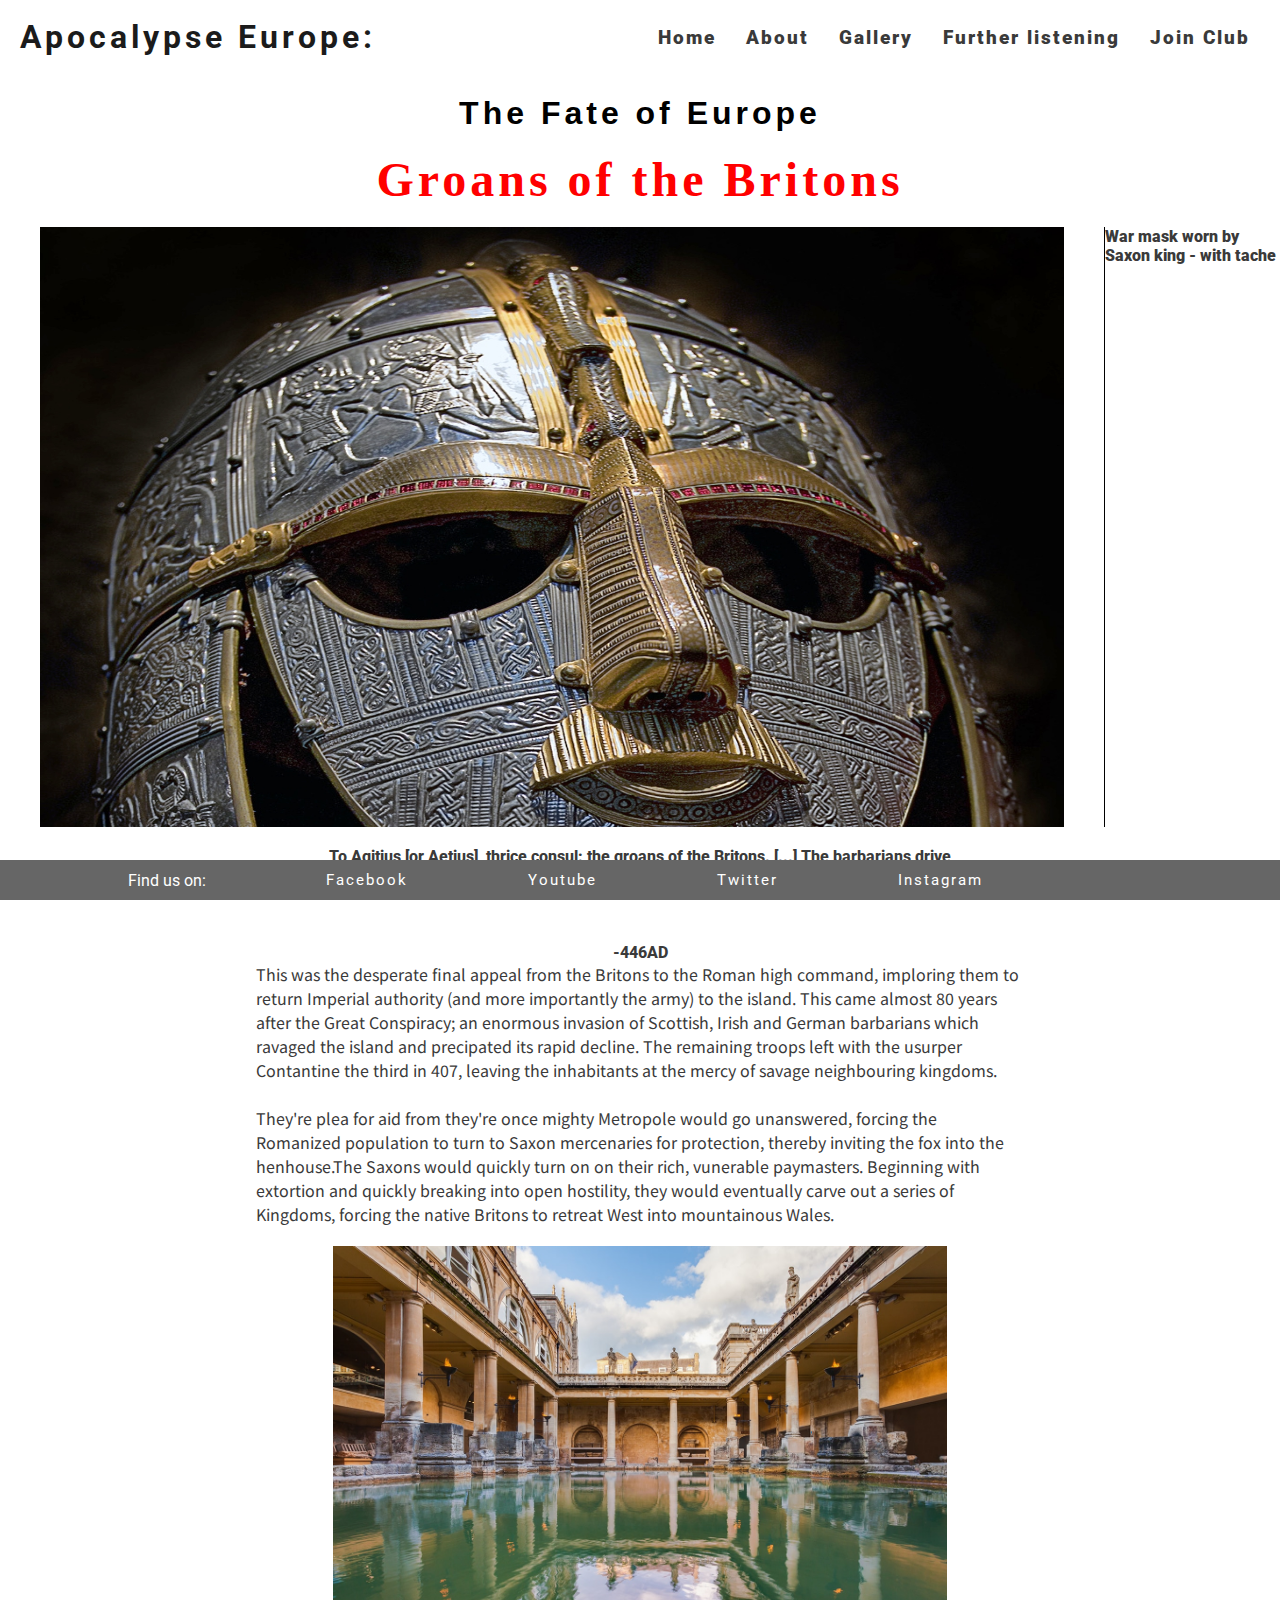
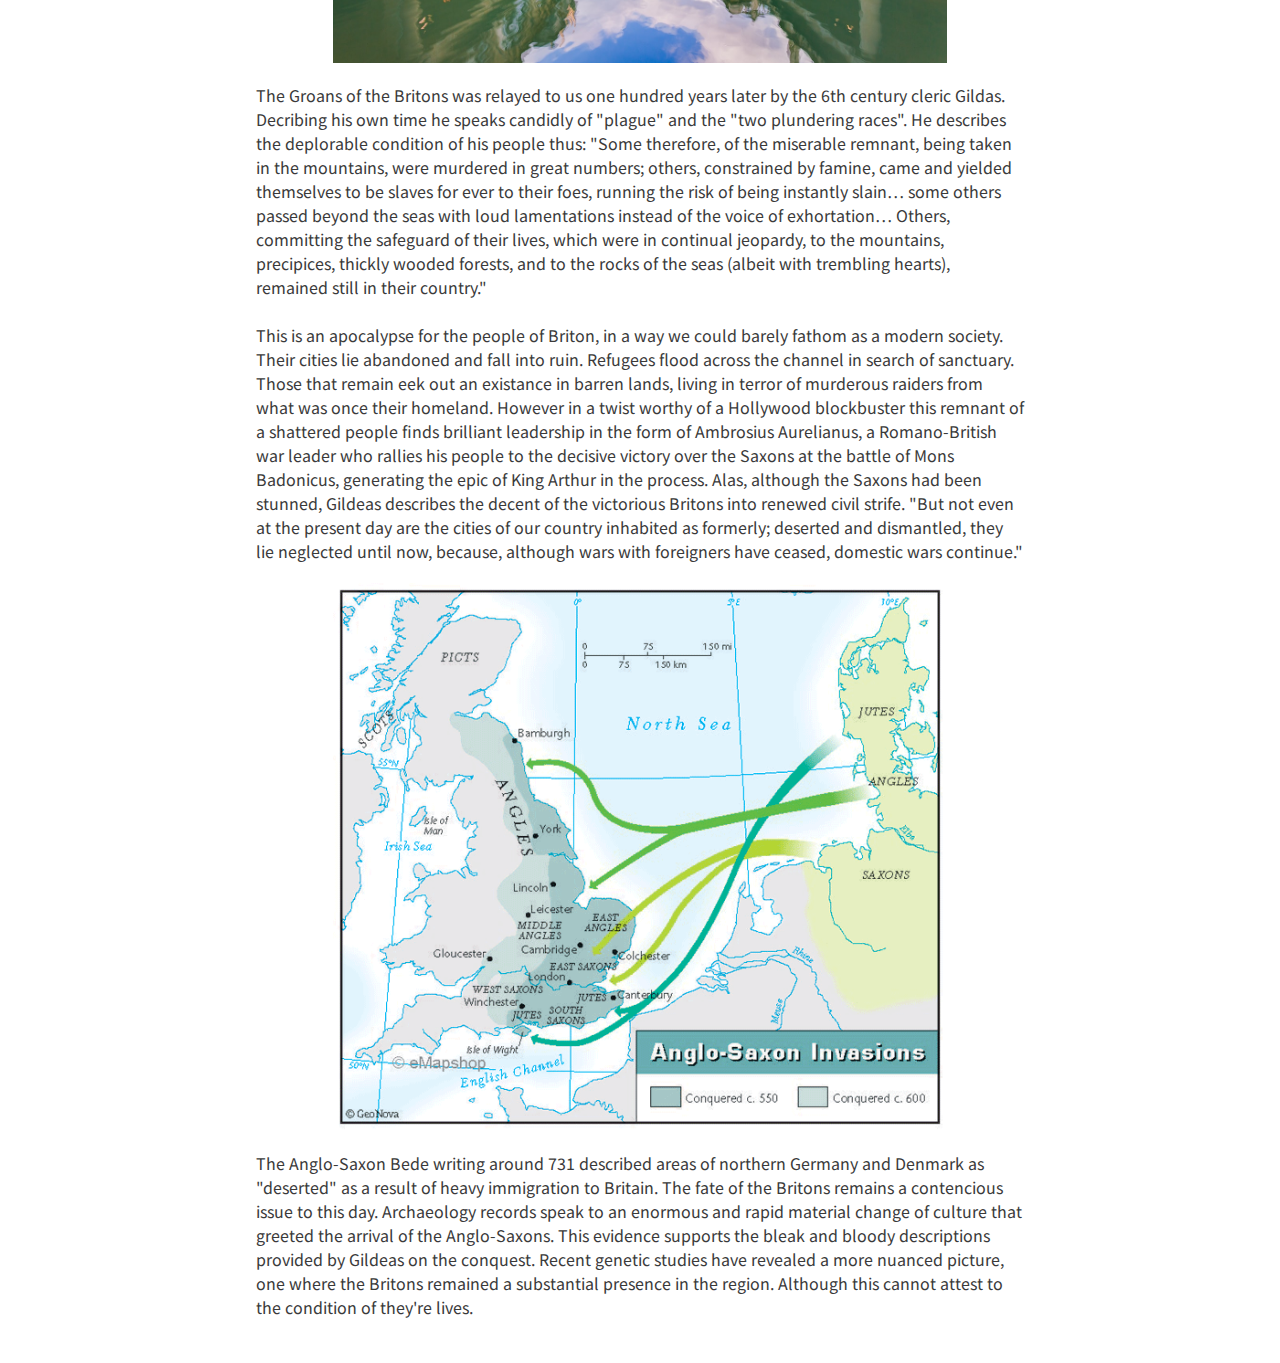
<file: fateofrome.html>
<!DOCTYPE html>
<html lang="en">
<head>
    <meta charset="UTF-8">
    <meta http-equiv="X-UA-Compatible" content="IE=edge">
    <meta name="viewport" content="width=device-width, initial-scale=1.0">
    <meta name="description" content="Apocalypse Europe fan club for podcast The Fall of Rome">
    <meta name="keywords" content="Fall of Rome, fan club, history, Apocalypse Europe">

    <link rel="stylesheet" href="assets/css/style.css">
    <title>Fate of Europe</title>
</head>
<body>
    <header>
        <a href="index.html">
            <h1 id="logo">Apocalypse Europe:</h1>
        </a>
        <nav>
            <ul id="menu">
                <li>
                    <a href="signup.html">Join Club</a>
                </li>
                <li>
                    <a href="index.html#further">Further listening</a>
                </li>
                <li>
                    <a href="gallery.html">Gallery</a>
                </li>
                <li>
                    <a href="index.html#about">About</a>
                </li>
                <li>
                    <a href="index.html">Home</a>
                </li>
            </ul>
        </nav>
    </header>
    <section>
        <div>
            <h1 id="fate-h1">The Fate of Europe</h1>
            <h2 id="fate-h2">Groans of the Britons</h2>
        </div>
    </section>
        <div><img src="assets/images/SuttonHoo-wikipedia.jpg" alt="Sutton Hoo war mask" id="fate-hero-img"></div>
        <p id="sutton-p">War mask worn by Saxon king - with tache</p>
        <div>
        <p class="quote">To Agitius [or Aetius], thrice consul: the groans of the Britons. [...] 
            The barbarians drive us to the sea, the sea drives us to the barbarians; 
            between these two means of death, we are either killed or drowned. </p>
            <br>
        <p class="quote">-446AD</p>
        <p id="main-text">This was the desperate final appeal from the Britons to the Roman high command, imploring them
            to return Imperial authority (and more importantly the army) to the island. This came almost 80 years after the 
            Great Conspiracy; an enormous invasion of Scottish, Irish and German barbarians which ravaged the island and
            precipated its rapid decline. The remaining troops left with the usurper Contantine the third in 407, leaving the inhabitants
            at the mercy of savage neighbouring kingdoms.
            <br>
            <br> 
            They're plea for aid from they're once mighty Metropole would go unanswered, forcing the Romanized
            population to turn to Saxon mercenaries for protection, thereby inviting the fox into the henhouse.The Saxons would quickly turn on
            on their rich, vunerable paymasters. Beginning with extortion and quickly breaking into open hostility, they would eventually carve out a series of Kingdoms, 
            forcing the native Britons to retreat West into mountainous Wales.
            <img src="assets/images/the-roman-baths-bath-culture-trip.jpg" alt="Roman bath in Britain" id="bath">
            The Groans of the Britons was relayed to us one hundred years later by the 6th century cleric Gildas. Decribing his own time
            he speaks candidly of "plague" and the "two plundering races". He describes the deplorable condition of his people thus: "Some therefore, of the miserable remnant, being taken in the mountains,
            were murdered in great numbers; others, constrained by famine, came and yielded themselves to be slaves for ever to their foes, running the
            risk of being instantly slain… some others passed beyond the seas with loud lamentations instead of the voice of exhortation… Others,
            committing the safeguard of their lives, which were in continual jeopardy, to the mountains, precipices, thickly wooded forests, and to the
            rocks of the seas (albeit with trembling hearts), remained still in their country."
            <br>
            <br>
            This is an apocalypse for the people of Briton, in a way we could barely fathom as a modern society. Their cities lie abandoned and fall into ruin. Refugees flood across the channel in search of sanctuary.
            Those that remain eek out an existance in barren lands, living in terror of murderous raiders from what was once their homeland. However in a twist worthy of a 
            Hollywood blockbuster this remnant of a shattered people finds brilliant leadership in the form of Ambrosius Aurelianus, a Romano-British war leader who rallies his people
            to the decisive victory over the Saxons at the battle of Mons Badonicus, generating the epic of King Arthur in the process. Alas, although the Saxons
            had been stunned, Gildeas describes the decent of the victorious Britons into renewed civil strife. "But not even at the present day are the cities of our country inhabited as formerly; deserted and dismantled, 
            they lie neglected until now, because, although wars with foreigners have ceased, domestic wars continue."
            <img src="assets/images/Anglo-Saxon-invaders-historia-rex.gif" alt="Map of Anglo-Saxon invasion" id="saxon-map">
            The Anglo-Saxon Bede writing around 731 described areas of northern Germany and Denmark as "deserted" as a result of heavy immigration to Britain. The fate of the Britons remains a contencious issue 
            to this day. Archaeology records speak to an enormous and rapid material change of culture that greeted the arrival of the Anglo-Saxons. This evidence supports the bleak and 
            bloody descriptions provided by Gildeas on the conquest. Recent genetic studies have revealed a more nuanced picture, one where the Britons remained a substantial presence in the region. 
            Although this cannot attest to the condition of they're lives.
            <br>
            <br>
        </p>
        </div>
    <footer>
        <span id="footer-span">Find us on:</span>
        <a href="http://facebook.com" target="_blank" rel="noopener"
        aria-label="Visit our Facebook page (opens in a new tab)" class="footer-links">Facebook</a>
        <a href="http://youtube.com" target="_blank" rel="noopener"
        aria-label="Visit our Youtube page (opens in a new tab)" class="footer-links">Youtube</a>
        <a href="http://twitter.com" target="_blank" rel="noopener"
        aria-label="Visit our Twitter page (opens in a new tab)" class="footer-links">Twitter</a>
        <a href="http://instagram.com" target="_blank" rel="noopener"
        aria-label="Visit our Instagram page (opens in a new tab)" class="footer-links">Instagram</a>
    </footer>
    </body>
    </html>
</file>
<file: assets/css/style.css>
@import url('https://fonts.googleapis.com/css2?family=Noto+Sans+JP&family=Roboto:ital,wght@1,100&display=swap');

* {
    margin: 0;
    padding: 0;
    border: none;
}

header {
    clear: both;
}

body {
    font-family: Roboto, sans-serif;
    color: #3a3a3a;
}

h1 {
   font-family: Roboto, sans-serif;
   color: #1b1b1b;
   letter-spacing: 4px;
}

#logo {
    float: left;
    font-size: 200%;
    margin-left: 20px;
}

#menu {
    font-size: 120%;
    letter-spacing: 2px;
    font-weight: 900;
}

#menu, #logo {
    line-height: 75px;
}

#menu li {
    float: right;
    list-style-type: none;
    margin-right: 30px;
}

#menu a {
    text-decoration: none;
    color: #3a3a3a;
}

#menu a:hover {
    border-bottom: 1px solid #3a3a3a;
}

#hero-image {
    height: 400px;
    width: 100%;
    overflow: hidden;
    background: url(../images/hero\ image.png) center center
}

.hero-outer {
    height: 400px;
    width: 100%;
    overflow: hidden;
}

#hero-text {
    font-size: 180%;
    width: 28%;
    line-height: 200%;
    background: white;
    padding-left: 20px;
}

hr {
    border-bottom: 1px solid black;
    padding-top: 20px;
    width: 96%;
    margin: auto;
}

/* club */

#join-title {
    color: #3a3a3a;
    text-align: left;
    font-family: Roboto, sans-serif;
    font-size: 150%;
    padding-left: 20px;
    padding-bottom: 20px;
    margin-top: 0%;
}

#club {
    height: 600px;
}

#left-join {
    float: left;
    width:33%
}

#left-join-img {
    height: 250px;
    display: block;
    margin-left: auto;
    margin-right: auto;
    width: 90%;
}

#right-join {
    float: right;
    width: 33%;
}

#right-join-img {
    height: 250px;
    display: block;
    margin-left: auto;
    margin-right: auto;
    width: 90%;
}

#center-join {
    display: inline-block;
    margin: 0 auto;
    width: 33%;
}

#center-join-img {
    height: 250px;
    display: block;
    margin-left: auto;
    margin-right: auto;
    width: 90%;
}

section div h4 {
    font-family: Roboto, sans-serif;
    color: red;
    margin-left: 20px;
    margin-right: 20px;
    padding-top: 10px;
}

section div h3 {
    font-family: Noto Sans Jp, sans-serif;
    margin-left: 20px;
    margin-right: 20px;
    color: black
}

section div p {
    margin-left: 20px;
    margin-right: 20px;
    padding-bottom: 20px;
    font-family: Noto Sans Jp, sans-serif;  
    font-size: 120%;
}

/* Fate of Europe Index */

#fall-img {
    float: left;
    height: 400px;
    width: 70%;
    box-sizing: border-box;
    overflow: hidden;
    background: url(../images/The-Fall-of-The-Western-Roman-Empire.jpg)

}

#fall-text {
    float: right;
    background: black;
    width: 30%;
    height: 400px;
    box-sizing: border-box;
    overflow: hidden;
    padding-top: 50px;
}

#heading-two-fall {
    text-decoration: none;
    list-style: none;
    color: red;
    text-align: center;
    font-size: 200%;
    padding-top: 150px;
    vertical-align: middle;
}

#heading-three-fall {
    color: rgba(255, 217, 0, 0.767);
    text-align: center;
    font-size: 120%;
    padding-top: 50px;
}

#paragraph-fall {
    color: white;
    text-align: center;
    padding-top: 50px;
}

footer {
    position: fixed;
    bottom: 0;
    height: 40px;
    width: 100%;
    z-index: 1000;
    background: rgb(102, 102, 102);
    text-align: left;
    display: flex;
    align-items: center;
}

#footer-span {
    color: white;
    margin-left: 10%;
}

.footer-links {
    color: white;
    list-style-type: none;
    text-decoration: none;
    font-size: 15px;
    letter-spacing: 2px;
    margin-left: 120px;
}

#footer-links a:hover {
    border: 2px solid black;
}

/* gallery */

#photos {
    clear: both;
    line-height: 0;
    column-count: 3;
    column-width: 33%;
    column-gap: 0;
}

#photos > img {
    width: 100%;
}

.gallery-height {
    height: 350px;
}


/* Fate of Europe page*/

#fate-h1 {
    clear: both;
    text-align: center;
    font-family: Open-Sans, sans-serif;
    padding-top: 20px;
    padding-bottom: 20px;
    color:black;
    font-size: 200%;
}

#fate-h2 {
    clear: both;
    text-align: center;
    font-family: Open-Sans, san-serif;
    padding-bottom: 20px;
    color: red;
    letter-spacing: 4px;
    font-size: 300%;
}

#fate-hero-img {
    height: 600px;
    float: left;
    margin-left: auto;
    margin-right: auto;
    width: 80%;
    border-right: 1px solid black;
    padding-right: 40px;
    padding-left: 40px;
}

.quote {
    clear: both;
    text-align: center;
    margin-left: auto;
    margin-right: auto;
    width: 50%;
    font-weight: 800;
    padding-top: 20px;
}

#main-text {
    font-family: Noto Sans JP;
    text-align: left;
    margin-left: auto;
    margin-right: auto;
    width: 60%;
    font-size: 100%;
    margin-bottom: 20px;
}

#bath {
    display: block;
    width: 80%;
    margin-left: auto;
    margin-right: auto;
    margin-top: 20px;
    margin-bottom: 20px;
}

#saxon-map {
    display: block;
    width: 80%;
    margin-left: auto;
    margin-right: auto;
    margin-top: 20px;
    margin-bottom: 20px;
}

/* article */

#article {
    margin-top: 20px;
    margin-left: 20px;
    float: left;
    width: 33%;
    height: 400px;
    border: 2px solid black;
    overflow: hidden;
}

#article-img {
    background: url(../images/image-touched.png) no-repeat;
    display: block;
    margin-left: auto;
    margin-right: auto;
    margin-top: -40px;
    height: 400px;
    width: auto;
}

#portrait-link {
    text-decoration: none;
    list-style: none;
    color: red;
    padding-left: 10%;
    font-size: 120%;
    margin-top: 10px;
}

.photo-text {
    text-align: left;
    padding-left: 10%;
    padding-right: 5%;
    padding-top: 10px;
    padding-bottom: 10px;
    font-size: 110%;
}

#sutton-p {
    font-weight: 900;
}

/* Further listening */

#further-listening {
    width: 65%;
    float: right;
    margin-top: 20px;
    height: 400px;
}

#icon-recommend {
    clear: both;
    width: 50%;
    display: block;
    margin: auto;
    font-size: 40px;
}

#further-icon {
    color: black;
}

#recommend-span{
    padding-left: 30px;
    color: rgb(206, 1, 1);
    letter-spacing: 2px;
}

#p-further {
    font-size: 100%;
    font-family: Roboto;
    font-weight: 900;
    letter-spacing: 2px;
    padding-top: 10px;
    text-align: left;
    margin-left: 75px;
    margin-right: 75px;
}

#iframe-further {
    display: block;
    margin-left: auto;
    margin-right: auto;
    padding-top: 10px;
    height: 200px;
    width: 400px;
    padding-bottom: 100px;
}

/* signup */

fieldset {
    border: 2px solid purple;
    border-radius: 2px;
    padding: 10px;
}

#signup-body {
    background: url(../images/roman-forum-lonely-plant.jpg)
}

#signup-form {
    overflow: hidden;
    display: block;
    width: 30%;
    margin-right: auto;
    margin-left: auto;
    padding: 10px;
    font-family: Noto Sans Jp;
}

.text-input {
    margin-top: 10px;
    margin-bottom: 10px;
    border-radius: 2px;
    margin-left: auto;
    margin-right: auto;
    width: 60%;
}

.text-input:hover {
    background-color: white;
}

.radio-button {
    margin-top: 10px;
}

.join-button {
    display: block;
    margin-left: auto;
    margin-right: auto;
    margin-top: 10px;
    margin-bottom: 10px;
    padding: 5px 10px;
    font-size: 20px;
    font-family: Noto Sans Jp;
    text-align: center;
    border-radius: 2px;
    border: 2px solid purple;
    font-weight: 600;
    color: white; 
    background: purple;
}

#form-signup {
    font-weight: 900;
    background: rgb(0, 189, 189, 0.9);
    padding: 20px;
    border-radius: 3px;
}

#signup-heading {
    text-align: center;
    margin-bottom: 20px;
}

/* media queries */

@media screen and (max-width: 1200px) {
    #article{
        width: 75%;
        display: block;
        margin: auto;
        margin: auto;
        margin-top: 20px;
    }

    #further-listening {
        float: none;
        display: block;
        margin-left: auto;
        margin-right: auto;
    }

    #hero-text {
        font-size: small;
    }

    #menu {
        font-size: 80%;
        line-height: 25px;
        clear: both;
        letter-spacing: normal;
    }

    #gallery-height {
        height: 0.5em;
    }

    #heading-two-fall {
        font-size: 95%;
    }

    #heading-three-fall {
        font-size: 95%;
    }

    #paragraph-fall {
        font-size: 95%;
    }

    #article {
        width: 60%;
        float: none;
        display: block;
        margin-left: auto;
        margin-right: auto;
    }

    #signup-form {
        width: 50%;
    }

    .text-input {
        width: 40%;
    }

    .join-img {
        width: 100%;
    }

    .p-about {
        font-size: 80%;
    }

    .h-about {
        font-size: 80%;
    }

    #fate-hero-img {
        height: 50%;
        border-right: none;
        float: right;
        margin-left: auto;
        margin-right: auto;
    }

    #sutton-p {
        display: none;
    }

    #footer-links {
        margin-left: 40px;
    }

    #footer-span {
        display: none;
    }

    #about-section {
        height: 10%;
    }
}

@media screen and (max-width: 950px) {

    #menu {
        font-size: 60%;
        line-height: 25px;
        clear: both;
        letter-spacing: normal;
    }

    #menu li {
        margin-right: 15px;
    }

    #left-join-img {
        display: none;
    }

    #center-join-img {
        display: none;
    }

    #right-join-img{
        display: none;
    }

    #photo-text {
        font-size: 80%;
    }

    #further-icon {
        display: none;   
    }

    #photos {
        columns: 3;
    }
}

@media screen and (max-width: 1200px) {

    #photos {
        columns: 2;
    }

    #footer-links {
        margin-left: 20px;
    }
}
</file>
